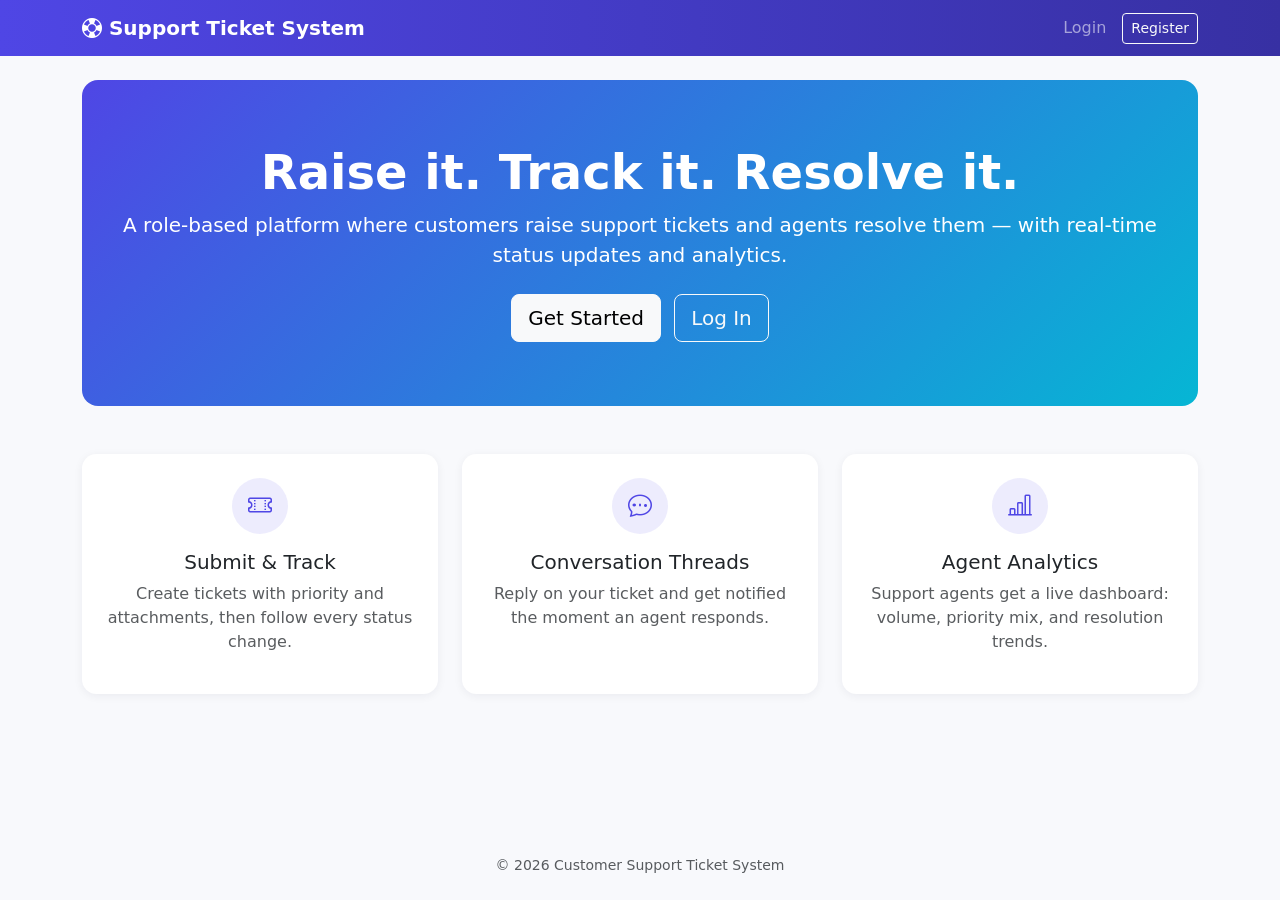
<file: frontend/index.html>
<!DOCTYPE html>
<html lang="en">
<head>
<meta charset="UTF-8">
<meta name="viewport" content="width=device-width, initial-scale=1.0">
<title>Support Ticket System</title>
<link href="https://cdn.jsdelivr.net/npm/bootstrap@5.3.3/dist/css/bootstrap.min.css" rel="stylesheet">
<link rel="stylesheet" href="https://cdn.jsdelivr.net/npm/bootstrap-icons@1.11.3/font/bootstrap-icons.css">
<link rel="stylesheet" href="css/style.css">
</head>
<body>
<div id="navbar"></div>

<main class="container my-4">
  <div class="hero mb-5 text-center">
    <h1 class="display-5">Raise it. Track it. Resolve it.</h1>
    <p class="lead mb-4">A role-based platform where customers raise support tickets and agents resolve them — with real-time status updates and analytics.</p>
    <a href="register.html" class="btn btn-light btn-lg me-2">Get Started</a>
    <a href="login.html" class="btn btn-outline-light btn-lg">Log In</a>
  </div>

  <div class="row g-4">
    <div class="col-md-4">
      <div class="card h-100 p-4 text-center">
        <div class="feature-icon mx-auto mb-3"><i class="bi bi-ticket-perforated"></i></div>
        <h5>Submit &amp; Track</h5>
        <p class="text-muted">Create tickets with priority and attachments, then follow every status change.</p>
      </div>
    </div>
    <div class="col-md-4">
      <div class="card h-100 p-4 text-center">
        <div class="feature-icon mx-auto mb-3"><i class="bi bi-chat-dots"></i></div>
        <h5>Conversation Threads</h5>
        <p class="text-muted">Reply on your ticket and get notified the moment an agent responds.</p>
      </div>
    </div>
    <div class="col-md-4">
      <div class="card h-100 p-4 text-center">
        <div class="feature-icon mx-auto mb-3"><i class="bi bi-bar-chart-line"></i></div>
        <h5>Agent Analytics</h5>
        <p class="text-muted">Support agents get a live dashboard: volume, priority mix, and resolution trends.</p>
      </div>
    </div>
  </div>
</main>

<footer class="text-center text-muted small py-4">
  &copy; 2026 Customer Support Ticket System
</footer>

<script src="https://cdn.jsdelivr.net/npm/bootstrap@5.3.3/dist/js/bootstrap.bundle.min.js"></script>
<script src="js/api.js"></script>
<script src="js/ui.js"></script>
<script src="js/navbar.js"></script>
<script>renderNavbar("home");</script>
</body>
</html>
</file>
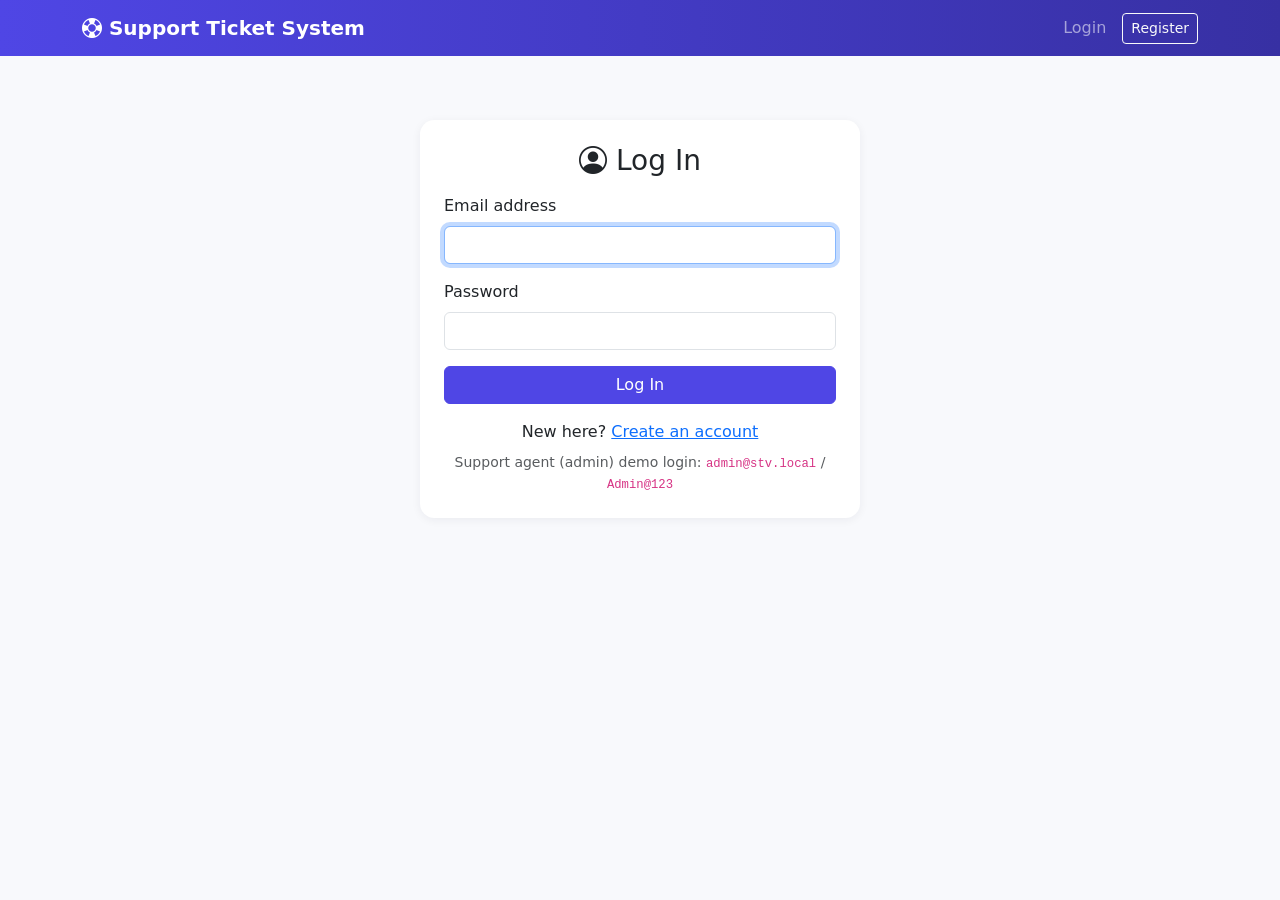
<file: frontend/create-ticket.html>
<!DOCTYPE html>
<html lang="en">
<head>
<meta charset="UTF-8">
<meta name="viewport" content="width=device-width, initial-scale=1.0">
<title>New Ticket — Support Ticket System</title>
<link href="https://cdn.jsdelivr.net/npm/bootstrap@5.3.3/dist/css/bootstrap.min.css" rel="stylesheet">
<link rel="stylesheet" href="https://cdn.jsdelivr.net/npm/bootstrap-icons@1.11.3/font/bootstrap-icons.css">
<link rel="stylesheet" href="css/style.css">
</head>
<body>
<div id="navbar"></div>

<main class="container my-4">
  <div class="card p-4" style="max-width: 640px; margin: 0 auto;">
    <h4 class="mb-3"><i class="bi bi-plus-circle"></i> Create a Support Ticket</h4>
    <form id="ticketForm" novalidate>
      <div class="mb-3">
        <label class="form-label">Subject</label>
        <input type="text" class="form-control" id="subject" required>
      </div>
      <div class="mb-3">
        <label class="form-label">Priority</label>
        <select class="form-select" id="priority">
          <option value="Low">Low</option>
          <option value="Medium" selected>Medium</option>
          <option value="High">High</option>
        </select>
      </div>
      <div class="mb-3">
        <label class="form-label">Description</label>
        <textarea class="form-control" id="description" rows="5" required></textarea>
      </div>
      <div class="mb-3">
        <label class="form-label">Attachment (optional)</label>
        <input type="file" class="form-control" id="attachment">
        <div class="form-text">Allowed: images, pdf, docx, txt, log, zip — max 5MB.</div>
      </div>
      <button type="submit" class="btn btn-primary w-100" id="submitBtn">Submit Ticket</button>
    </form>
  </div>
</main>

<script src="https://cdn.jsdelivr.net/npm/bootstrap@5.3.3/dist/js/bootstrap.bundle.min.js"></script>
<script src="js/api.js"></script>
<script src="js/ui.js"></script>
<script src="js/navbar.js"></script>
<script src="js/create-ticket.js"></script>
</body>
</html>
</file>
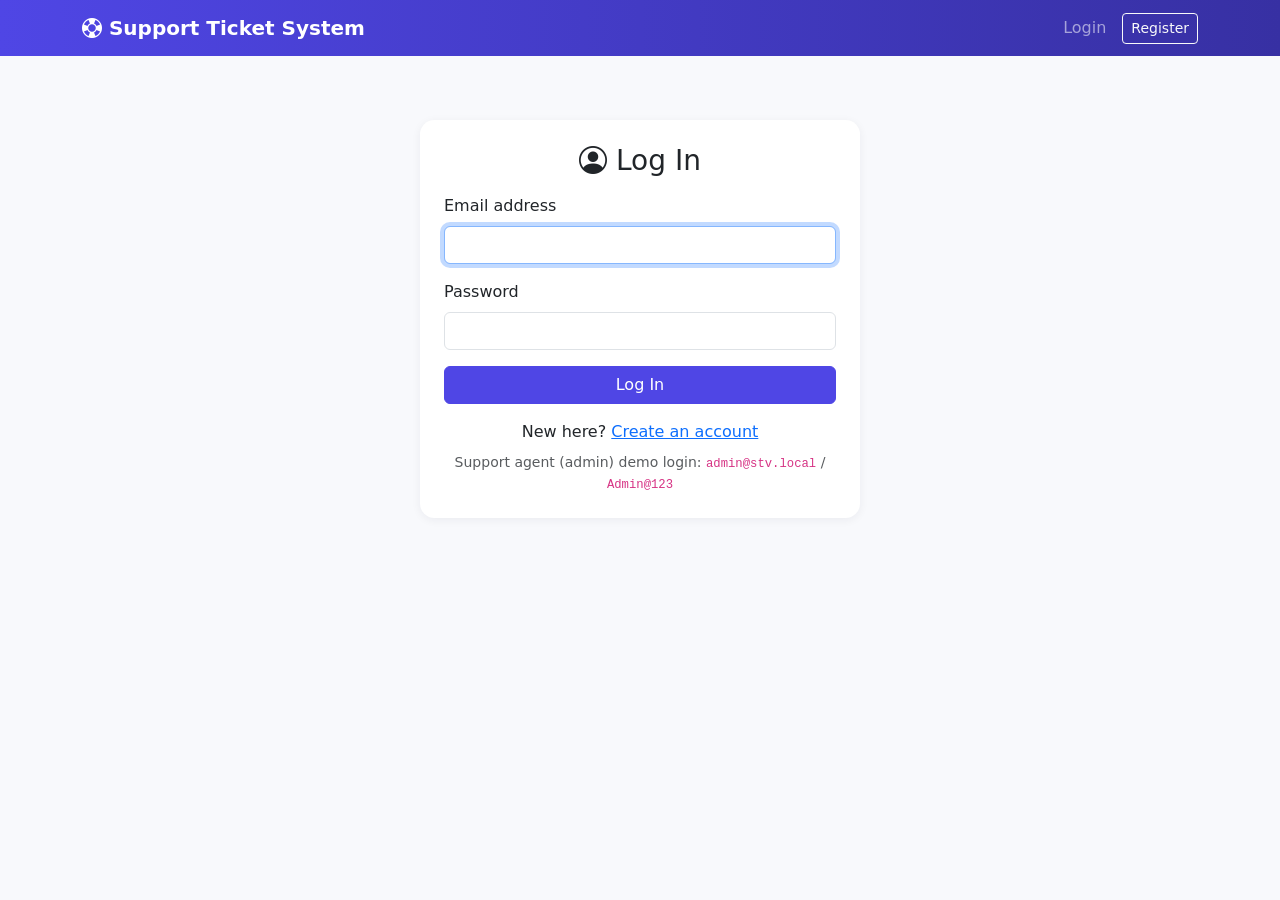
<file: frontend/dashboard.html>
<!DOCTYPE html>
<html lang="en">
<head>
<meta charset="UTF-8">
<meta name="viewport" content="width=device-width, initial-scale=1.0">
<title>My Dashboard — Support Ticket System</title>
<link href="https://cdn.jsdelivr.net/npm/bootstrap@5.3.3/dist/css/bootstrap.min.css" rel="stylesheet">
<link rel="stylesheet" href="https://cdn.jsdelivr.net/npm/bootstrap-icons@1.11.3/font/bootstrap-icons.css">
<link rel="stylesheet" href="css/style.css">
</head>
<body>
<div id="navbar"></div>

<main class="container my-4">
  <div class="d-flex justify-content-between align-items-center mb-4 flex-wrap gap-2">
    <div>
      <h3 class="mb-0">Welcome back, <span id="userName">…</span></h3>
      <p class="text-muted mb-0" id="userEmail"></p>
    </div>
    <a href="create-ticket.html" class="btn btn-primary"><i class="bi bi-plus-circle"></i> New Ticket</a>
  </div>

  <div class="row g-3 mb-4" id="statsRow">
    <div class="col-6 col-md-3"><div class="card stat-card p-3 text-center"><div class="stat-value skeleton">&nbsp;</div><div class="text-muted">Total Tickets</div></div></div>
    <div class="col-6 col-md-3"><div class="card stat-card p-3 text-center"><div class="stat-value skeleton">&nbsp;</div><div class="text-muted">Open</div></div></div>
    <div class="col-6 col-md-3"><div class="card stat-card p-3 text-center"><div class="stat-value skeleton">&nbsp;</div><div class="text-muted">In Progress</div></div></div>
    <div class="col-6 col-md-3"><div class="card stat-card p-3 text-center"><div class="stat-value skeleton">&nbsp;</div><div class="text-muted">Resolved</div></div></div>
  </div>

  <div class="card p-3">
    <div class="d-flex justify-content-between align-items-center flex-wrap gap-2 mb-3">
      <h5 class="mb-0">My Tickets</h5>
      <div class="d-flex gap-2 flex-wrap">
        <input type="search" class="form-control form-control-sm" id="searchInput" placeholder="Search subject…" style="width: 200px;">
        <select class="form-select form-select-sm" id="statusFilter" style="width: 150px;">
          <option value="">All statuses</option>
          <option value="Open">Open</option>
          <option value="In Progress">In Progress</option>
          <option value="Resolved">Resolved</option>
        </select>
      </div>
    </div>
    <div class="table-responsive">
      <table class="table align-middle">
        <thead>
          <tr><th>#</th><th>Subject</th><th>Priority</th><th>Status</th><th>Created</th><th></th></tr>
        </thead>
        <tbody id="ticketsBody">
          <tr><td colspan="6" class="text-center text-muted py-4">Loading tickets…</td></tr>
        </tbody>
      </table>
    </div>
    <p class="text-muted mb-0 d-none" id="emptyState">You haven't submitted any tickets yet. <a href="create-ticket.html">Create your first ticket</a>.</p>
  </div>
</main>

<script src="https://cdn.jsdelivr.net/npm/bootstrap@5.3.3/dist/js/bootstrap.bundle.min.js"></script>
<script src="js/api.js"></script>
<script src="js/ui.js"></script>
<script src="js/navbar.js"></script>
<script src="js/dashboard.js"></script>
</body>
</html>
</file>
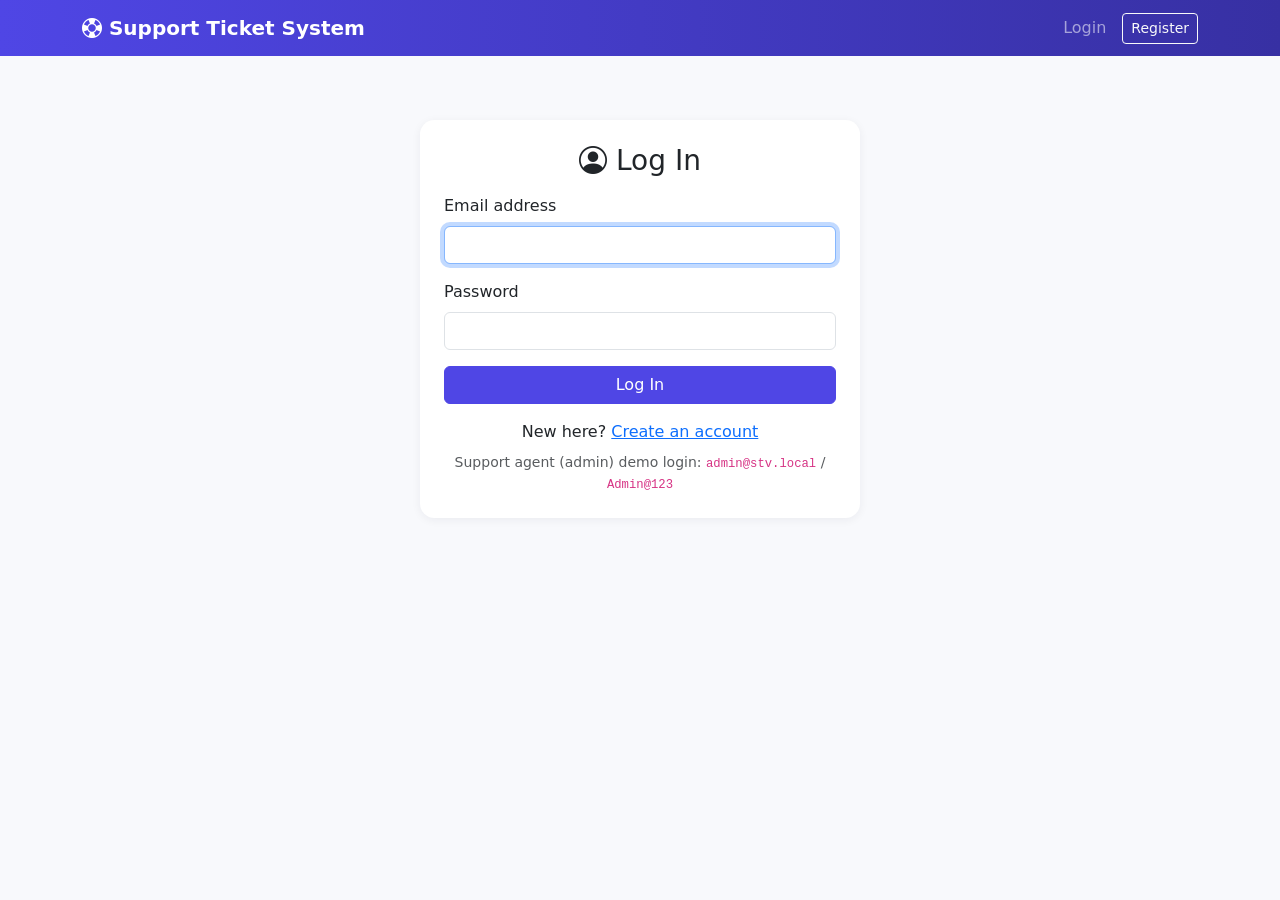
<file: frontend/login.html>
<!DOCTYPE html>
<html lang="en">
<head>
<meta charset="UTF-8">
<meta name="viewport" content="width=device-width, initial-scale=1.0">
<title>Log In — Support Ticket System</title>
<link href="https://cdn.jsdelivr.net/npm/bootstrap@5.3.3/dist/css/bootstrap.min.css" rel="stylesheet">
<link rel="stylesheet" href="https://cdn.jsdelivr.net/npm/bootstrap-icons@1.11.3/font/bootstrap-icons.css">
<link rel="stylesheet" href="css/style.css">
</head>
<body>
<div id="navbar"></div>

<main class="container my-4">
  <div class="card auth-card p-4">
    <h3 class="mb-3 text-center"><i class="bi bi-person-circle"></i> Log In</h3>
    <form id="loginForm" novalidate>
      <div class="mb-3">
        <label class="form-label">Email address</label>
        <input type="email" class="form-control" id="email" required autofocus>
      </div>
      <div class="mb-3">
        <label class="form-label">Password</label>
        <input type="password" class="form-control" id="password" required>
      </div>
      <button type="submit" class="btn btn-primary w-100" id="submitBtn">Log In</button>
    </form>
    <p class="text-center mt-3 mb-0">New here? <a href="register.html">Create an account</a></p>
    <p class="text-center small text-muted mt-2 mb-0">
      Support agent (admin) demo login: <code>admin@stv.local</code> / <code>Admin@123</code>
    </p>
  </div>
</main>

<script src="https://cdn.jsdelivr.net/npm/bootstrap@5.3.3/dist/js/bootstrap.bundle.min.js"></script>
<script src="js/api.js"></script>
<script src="js/ui.js"></script>
<script src="js/navbar.js"></script>
<script>
renderNavbar("login");

document.getElementById("loginForm").addEventListener("submit", async (e) => {
  e.preventDefault();
  const email = document.getElementById("email").value.trim();
  const password = document.getElementById("password").value;
  const submitBtn = document.getElementById("submitBtn");

  submitBtn.disabled = true;
  submitBtn.textContent = "Logging in…";
  try {
    const data = await loginRequest(email, password);
    Auth.setSession(data.access_token, data.role);
    showToast("Welcome back!", "success");
    setTimeout(() => {
      window.location.href = data.role === "admin" ? "admin.html" : "dashboard.html";
    }, 500);
  } catch (err) {
    showToast(err.message, "danger");
    submitBtn.disabled = false;
    submitBtn.textContent = "Log In";
  }
});
</script>
</body>
</html>
</file>
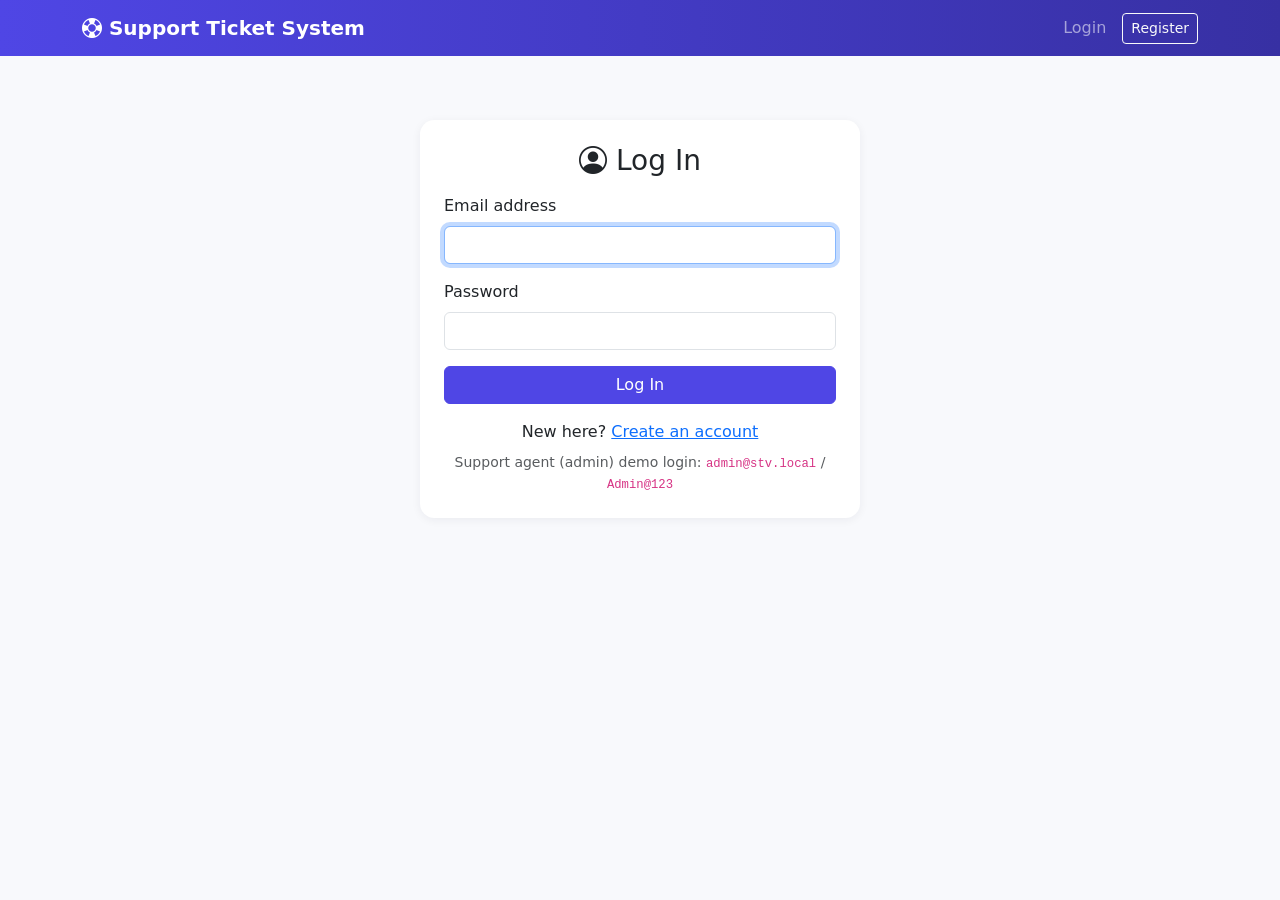
<file: frontend/logout.html>
<!DOCTYPE html>
<html lang="en">
<head>
<meta charset="UTF-8">
<title>Logging out…</title>
<script src="js/api.js"></script>
</head>
<body>
<script>
  Auth.clearSession();
  window.location.href = "login.html";
</script>
</body>
</html>
</file>
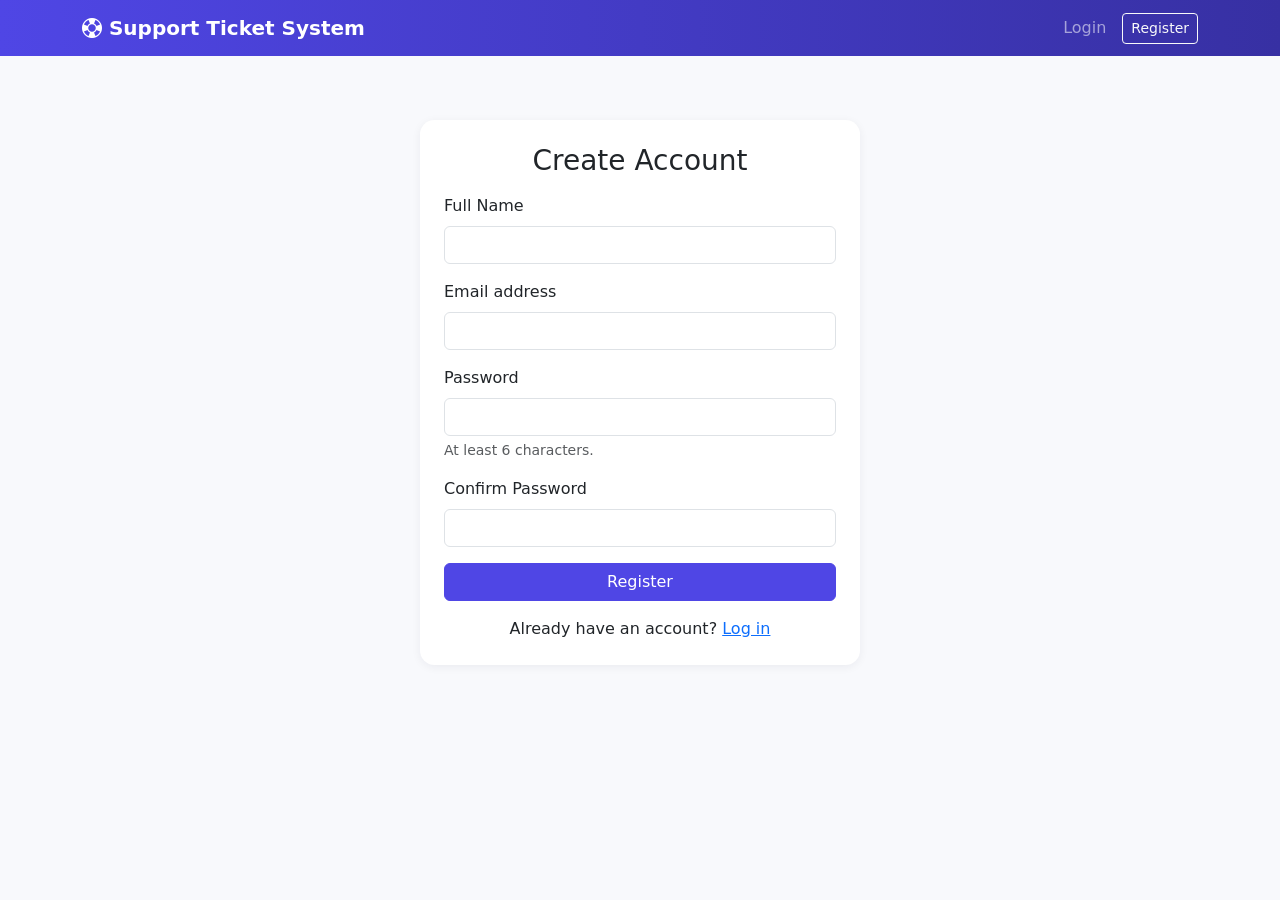
<file: frontend/register.html>
<!DOCTYPE html>
<html lang="en">
<head>
<meta charset="UTF-8">
<meta name="viewport" content="width=device-width, initial-scale=1.0">
<title>Register — Support Ticket System</title>
<link href="https://cdn.jsdelivr.net/npm/bootstrap@5.3.3/dist/css/bootstrap.min.css" rel="stylesheet">
<link rel="stylesheet" href="https://cdn.jsdelivr.net/npm/bootstrap-icons@1.11.3/font/bootstrap-icons.css">
<link rel="stylesheet" href="css/style.css">
</head>
<body>
<div id="navbar"></div>

<main class="container my-4">
  <div class="card auth-card p-4">
    <h3 class="mb-3 text-center">Create Account</h3>
    <form id="registerForm" novalidate>
      <div class="mb-3">
        <label class="form-label">Full Name</label>
        <input type="text" class="form-control" id="name" required>
      </div>
      <div class="mb-3">
        <label class="form-label">Email address</label>
        <input type="email" class="form-control" id="email" required>
      </div>
      <div class="mb-3">
        <label class="form-label">Password</label>
        <input type="password" class="form-control" id="password" minlength="6" required>
        <div class="form-text">At least 6 characters.</div>
      </div>
      <div class="mb-3">
        <label class="form-label">Confirm Password</label>
        <input type="password" class="form-control" id="confirmPassword" minlength="6" required>
      </div>
      <button type="submit" class="btn btn-primary w-100" id="submitBtn">Register</button>
    </form>
    <p class="text-center mt-3 mb-0">Already have an account? <a href="login.html">Log in</a></p>
  </div>
</main>

<script src="https://cdn.jsdelivr.net/npm/bootstrap@5.3.3/dist/js/bootstrap.bundle.min.js"></script>
<script src="js/api.js"></script>
<script src="js/ui.js"></script>
<script src="js/navbar.js"></script>
<script>
renderNavbar("register");

document.getElementById("registerForm").addEventListener("submit", async (e) => {
  e.preventDefault();
  const name = document.getElementById("name").value.trim();
  const email = document.getElementById("email").value.trim();
  const password = document.getElementById("password").value;
  const confirmPassword = document.getElementById("confirmPassword").value;
  const submitBtn = document.getElementById("submitBtn");

  if (password !== confirmPassword) {
    showToast("Passwords do not match.", "danger");
    return;
  }

  submitBtn.disabled = true;
  submitBtn.textContent = "Creating account…";
  try {
    await apiFetch("/register", { method: "POST", body: { name, email, password } });
    showToast("Account created! Please log in.", "success");
    setTimeout(() => (window.location.href = "login.html"), 900);
  } catch (err) {
    showToast(err.message, "danger");
    submitBtn.disabled = false;
    submitBtn.textContent = "Register";
  }
});
</script>
</body>
</html>
</file>
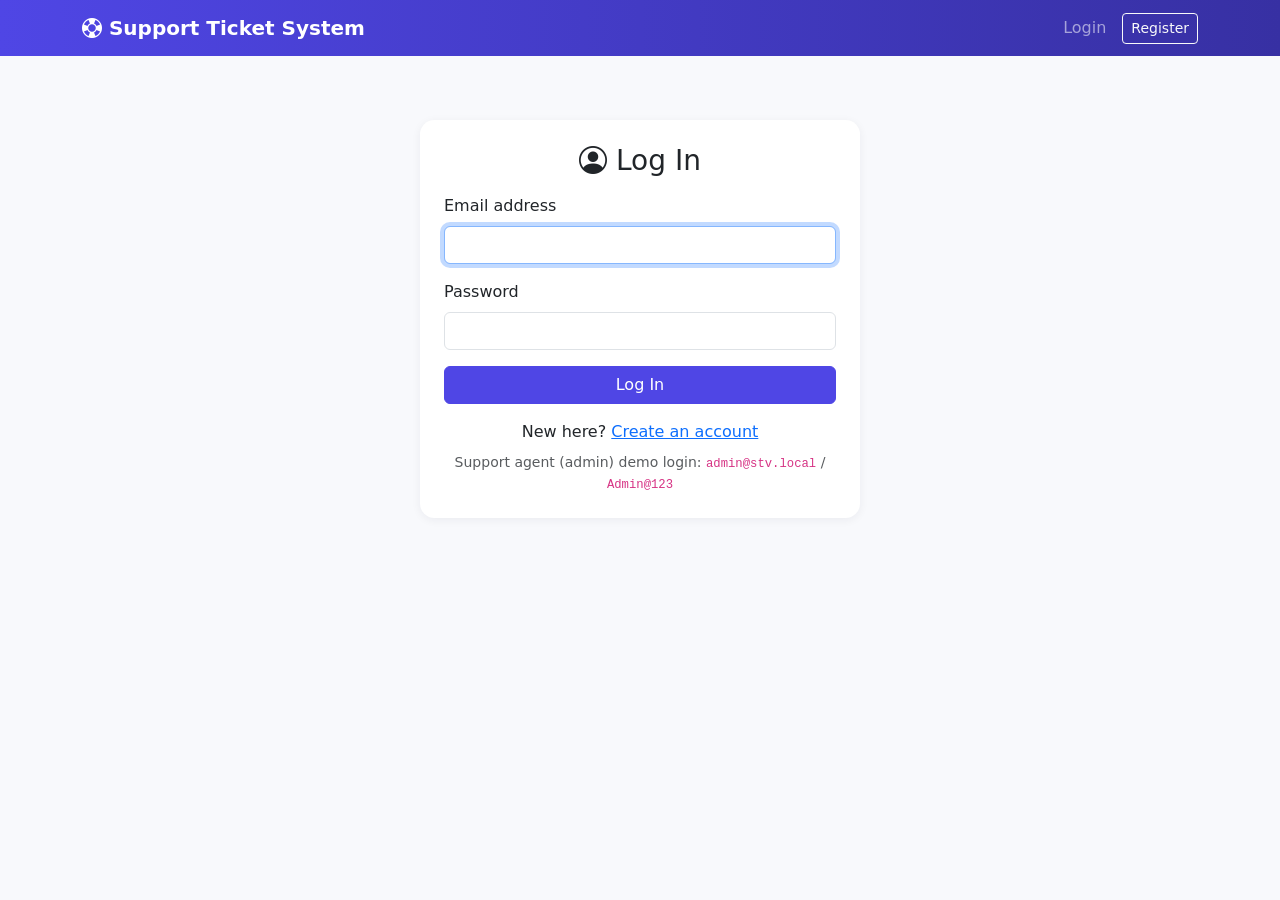
<file: frontend/ticket-details.html>
<!DOCTYPE html>
<html lang="en">
<head>
<meta charset="UTF-8">
<meta name="viewport" content="width=device-width, initial-scale=1.0">
<title>Ticket Details — Support Ticket System</title>
<link href="https://cdn.jsdelivr.net/npm/bootstrap@5.3.3/dist/css/bootstrap.min.css" rel="stylesheet">
<link rel="stylesheet" href="https://cdn.jsdelivr.net/npm/bootstrap-icons@1.11.3/font/bootstrap-icons.css">
<link rel="stylesheet" href="css/style.css">
</head>
<body>
<div id="navbar"></div>

<main class="container my-4">
  <div class="card p-4 mb-3" style="max-width: 760px; margin: 0 auto;">
    <div id="ticketHeader">
      <div class="skeleton" style="height: 32px; width: 60%;"></div>
    </div>

    <div id="ticketBody" class="mt-3"></div>

    <div class="d-flex gap-2 mt-3" id="ticketActions"></div>
  </div>

  <div class="card p-4" style="max-width: 760px; margin: 0 auto;">
    <h5 class="mb-3"><i class="bi bi-chat-dots"></i> Comments</h5>
    <div id="commentsList" class="d-flex flex-column gap-3 mb-3"></div>

    <form id="commentForm">
      <div class="mb-2">
        <textarea class="form-control" id="commentText" rows="2" placeholder="Write a reply…" required></textarea>
      </div>
      <div class="d-flex justify-content-between align-items-center">
        <div class="form-check d-none" id="internalCheckWrap">
          <input class="form-check-input" type="checkbox" id="internalCheck">
          <label class="form-check-label small" for="internalCheck">Internal note (agents only)</label>
        </div>
        <button type="submit" class="btn btn-primary btn-sm">Post Reply</button>
      </div>
    </form>
  </div>
</main>

<script src="https://cdn.jsdelivr.net/npm/bootstrap@5.3.3/dist/js/bootstrap.bundle.min.js"></script>
<script src="js/api.js"></script>
<script src="js/ui.js"></script>
<script src="js/navbar.js"></script>
<script src="js/ticket-details.js"></script>
</body>
</html>
</file>
<file: frontend/css/style.css>
:root {
  --brand-primary: #4f46e5;
  --brand-primary-dark: #3730a3;
  --brand-accent: #06b6d4;
  --surface: #f8f9fc;
}

body {
  background-color: var(--surface);
  font-family: "Segoe UI", system-ui, -apple-system, sans-serif;
  min-height: 100vh;
  display: flex;
  flex-direction: column;
}

.app-navbar {
  background: linear-gradient(90deg, var(--brand-primary), var(--brand-primary-dark));
}

.navbar .nav-link.active { font-weight: 600; color: #fff !important; }

.hero {
  background: linear-gradient(135deg, var(--brand-primary) 0%, var(--brand-accent) 100%);
  color: #fff;
  border-radius: 1rem;
  padding: 4rem 2.5rem;
}

.hero h1 { font-weight: 700; }

.card { border: none; border-radius: 0.9rem; box-shadow: 0 2px 10px rgba(20, 20, 43, 0.06); }

.stat-card { transition: transform 0.15s ease; }
.stat-card:hover { transform: translateY(-3px); }
.stat-card .stat-value { font-size: 2rem; font-weight: 700; }

.table thead { background-color: #eef0fb; }

.badge-status-Open { background-color: #ef4444; }
.badge-status-InProgress { background-color: #f59e0b; }
.badge-status-Resolved { background-color: #10b981; }

.badge-priority-Low { background-color: #6b7280; }
.badge-priority-Medium { background-color: #3b82f6; }
.badge-priority-High { background-color: #dc2626; }

.btn-primary { background-color: var(--brand-primary); border-color: var(--brand-primary); }
.btn-primary:hover { background-color: var(--brand-primary-dark); border-color: var(--brand-primary-dark); }

.auth-card { max-width: 440px; margin: 2.5rem auto; }

.feature-icon {
  width: 56px; height: 56px; border-radius: 50%;
  background: rgba(79, 70, 229, 0.1); color: var(--brand-primary);
  display: flex; align-items: center; justify-content: center; font-size: 1.5rem;
}

main { flex: 1; }

.notif-dot {
  position: absolute; top: 4px; right: 4px;
  width: 8px; height: 8px; border-radius: 50%; background: #ef4444;
}

.comment-bubble { border-radius: 0.75rem; padding: 0.75rem 1rem; }
.comment-bubble.public { background: #eef0fb; }
.comment-bubble.internal { background: #fff7ed; border: 1px dashed #f59e0b; }

.skeleton {
  background: linear-gradient(90deg, #eee 25%, #f5f5f5 37%, #eee 63%);
  background-size: 400% 100%;
  animation: skeleton-loading 1.4s ease infinite;
  border-radius: 0.5rem;
}
@keyframes skeleton-loading {
  0% { background-position: 100% 50%; }
  100% { background-position: 0 50%; }
}

#toastContainer { z-index: 1080; }
</file>
